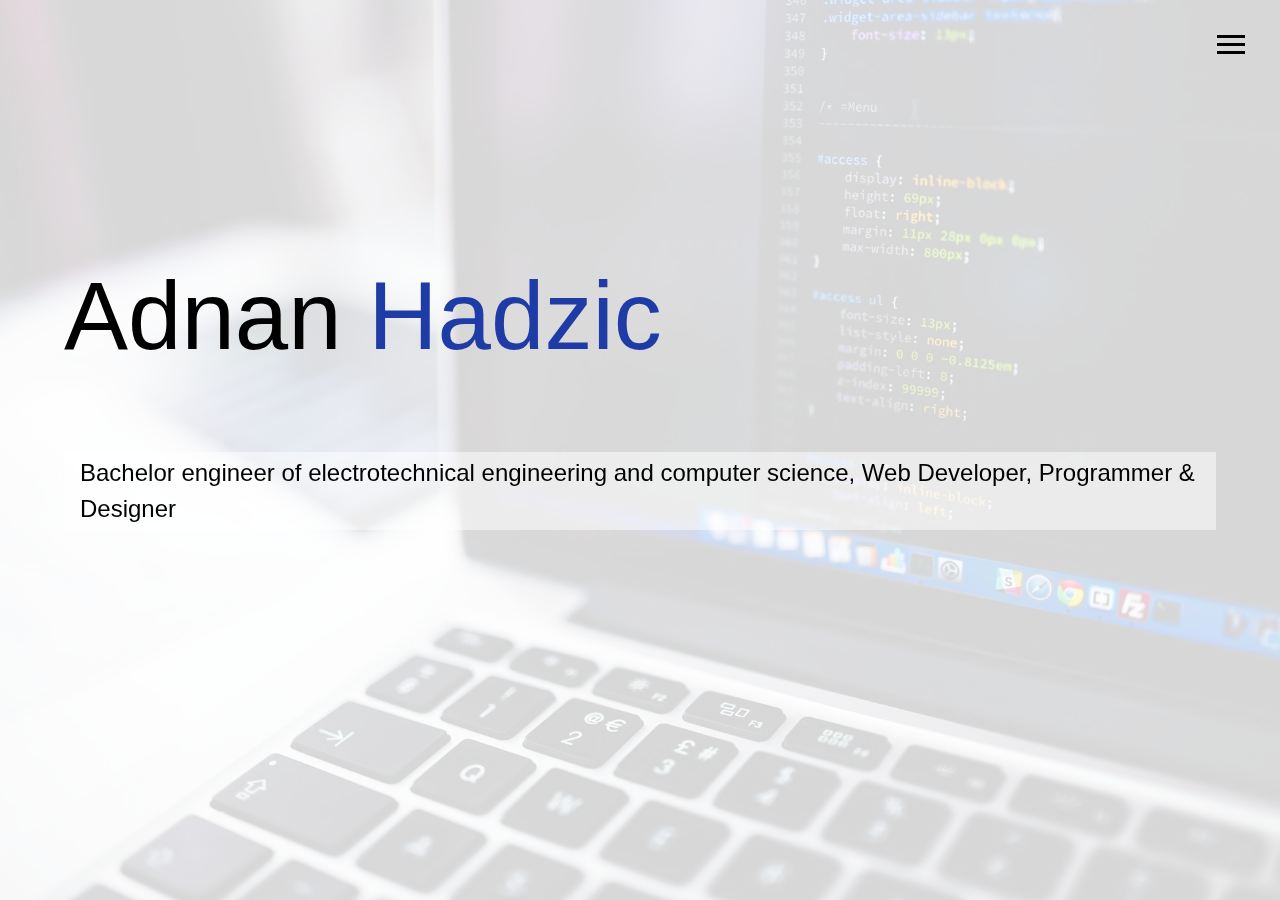
<file: index.html>
<!DOCTYPE html>
<html lang="en">

<head>
  <meta charset="UTF-8">
  <meta name="viewport" content="width=device-width, initial-scale=1.0">
  <meta http-equiv="X-UA-Compatible" content="ie=edge">
  <link rel="stylesheet" href="https://use.fontawesome.com/releases/v5.2.0/css/all.css" integrity="sha384-hWVjflwFxL6sNzntih27bfxkr27PmbbK/iSvJ+a4+0owXq79v+lsFkW54bOGbiDQ"
    crossorigin="anonymous">

  <link rel="stylesheet" href="scss/main.css">
  <title>Welcome To My Portfolio</title>
</head>

<body id="bg-img">
  <header>
    <div class="menu-btn">
      <div class="btn-line"></div>
      <div class="btn-line"></div>
      <div class="btn-line"></div>
    </div>

    <nav class="menu">
      <div class="menu-branding">
        <div class="portrait">
          <h1 class="h1 text-secondary">Welcome to my portfolio</h1>
        </div>
      </div>
      <ul class="menu-nav">
        <li class="nav-item current">
          <a href="index.html" class="nav-link">
            Home
          </a>
        </li>
        <li class="nav-item">
          <a href="about.html" class="nav-link">
            About Me
          </a>
        </li>
        <li class="nav-item">
          <a href="work.html" class="nav-link">
            My Work
          </a>
        </li>
        <li class="nav-item">
          <a href="contact.html" class="nav-link">
            How To Reach Me
          </a>
        </li>
      </ul>
    </nav>
  </header>

  <main id="home">
    <h1 class="lg-heading">
      Adnan
      <span class="text-secondary">Hadzic</span>
    </h1>
    <h2 class="sm-heading">
        Bachelor engineer of electrotechnical engineering and computer science,
        Web Developer, Programmer & Designer  
    </h2>
    
    <div class="icons ">
      <a class=" b" href="https://www.instagram.com/adnan.hadzic.7/">
        <i class=" fab fa-instagram fa-2x "></i>
      </a>
      <a class=" b" href="https://www.facebook.com/adnan.hadzic.7?epa=SEARCH_BOX">
        <i class=" fab fa-facebook fa-2x"></i>
      </a>
      <!-- <a href="#!">
        <i class="fab fa-linkedin fa-2x"></i>
      </a> -->
      <a class=" b" href="https://github.com/Nane89">
        <i class=" fab fa-github fa-2x"></i> 
      </a>
    </div>
  </main>

  <script src="js/main.js"></script>
</body>

</html>
</file>
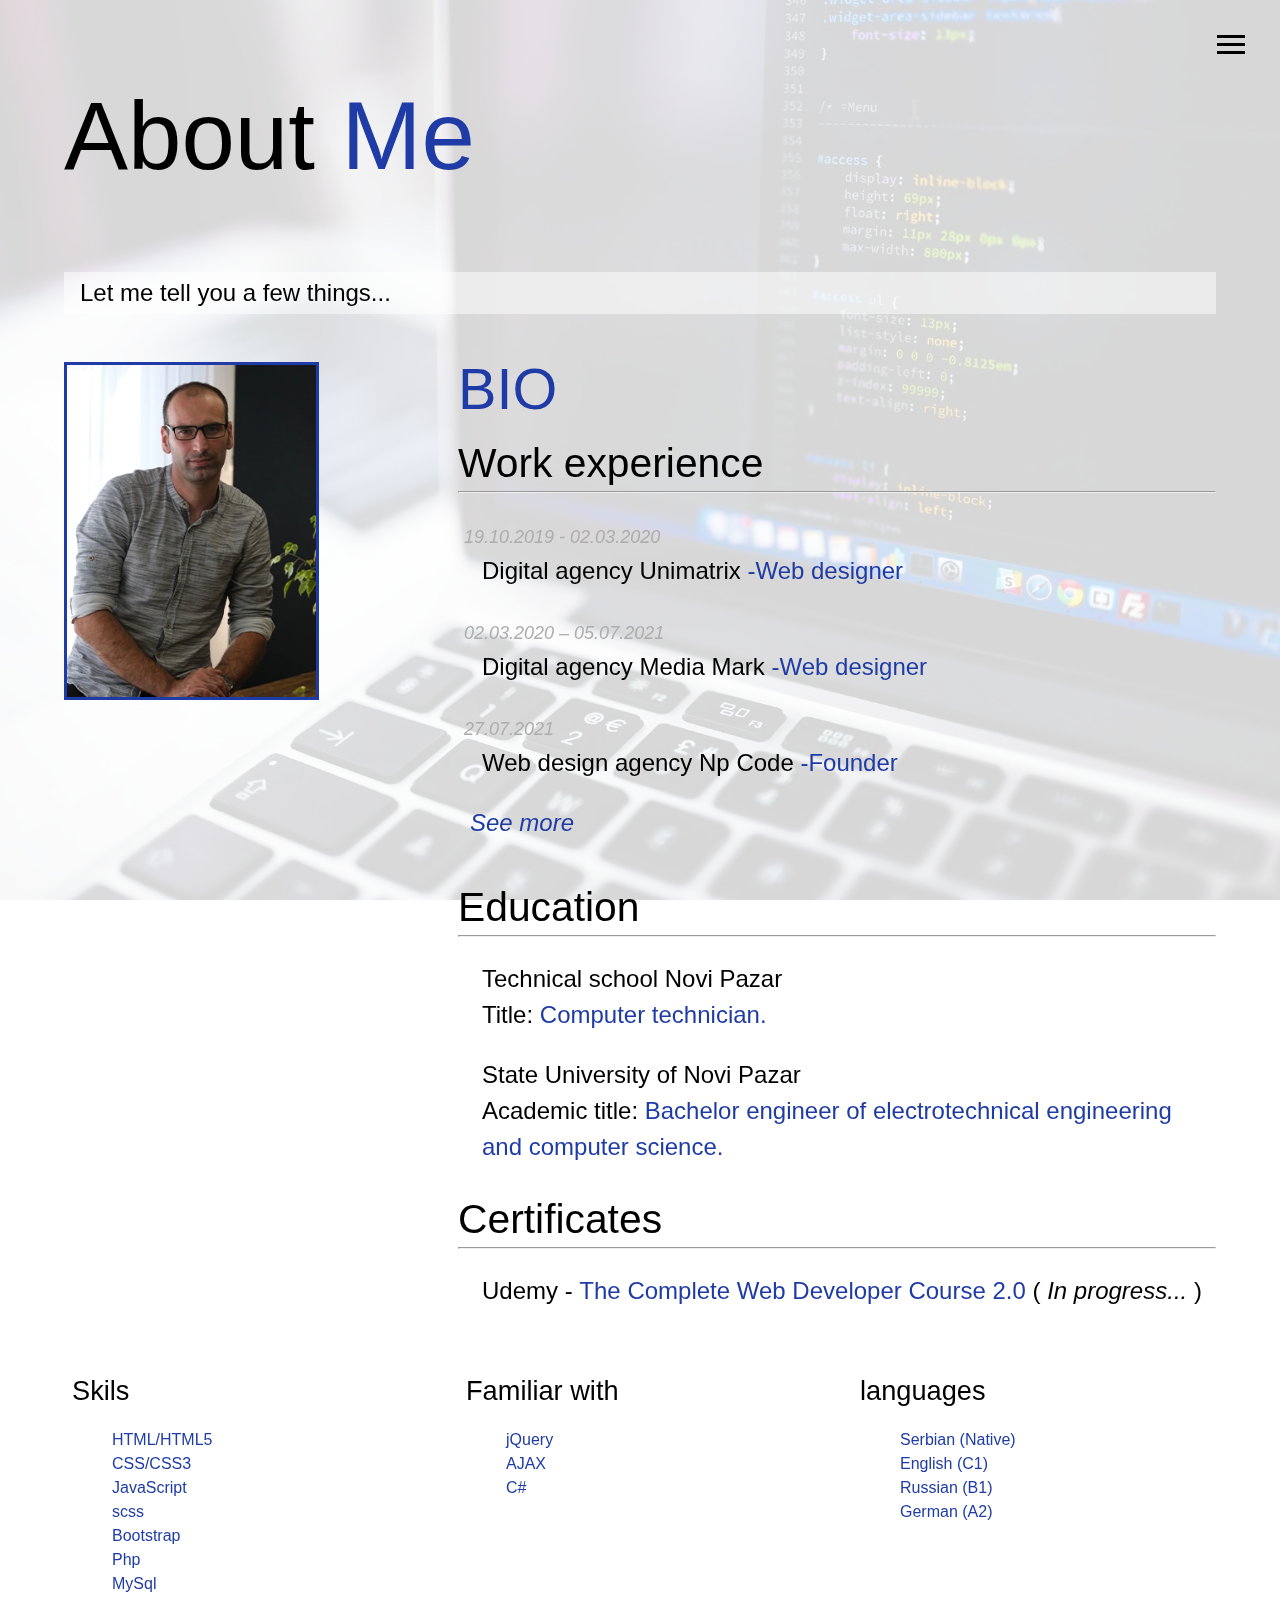
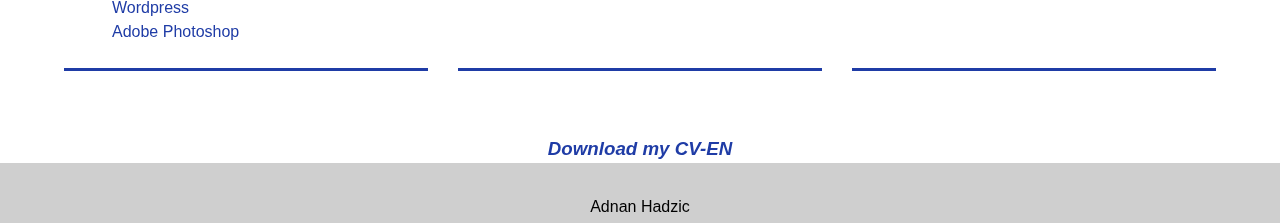
<file: about.html>
<!DOCTYPE html>
<html lang="en">

<head>
  <meta charset="UTF-8">
  <meta name="viewport" content="width=device-width, initial-scale=1.0">
  <meta http-equiv="X-UA-Compatible" content="ie=edge">
  <link rel="stylesheet" href="https://use.fontawesome.com/releases/v5.2.0/css/all.css" integrity="sha384-hWVjflwFxL6sNzntih27bfxkr27PmbbK/iSvJ+a4+0owXq79v+lsFkW54bOGbiDQ"
    crossorigin="anonymous">

  <link rel="stylesheet" href="scss/main.css">
  <title>About Me</title>
</head>

<body id="bg-img">
  <header>
    <div class="menu-btn">
      <div class="btn-line"></div>
      <div class="btn-line"></div>
      <div class="btn-line"></div>
    </div>

    <nav class="menu">
      <div class="menu-branding">
        <div class="portrait">
          <h1 class="h1 text-secondary">About</h1>
        </div>
      </div>
      <ul class="menu-nav">
        <li class="nav-item">
          <a href="index.html" class="nav-link">
            Home
          </a>
        </li>
        <li class="nav-item current">
          <a href="about.html" class="nav-link">
            About Me
          </a>
        </li>
        <li class="nav-item">
          <a href="work.html" class="nav-link">
            My Work
          </a>
        </li>
        <li class="nav-item">
          <a href="contact.html" class="nav-link">
            How To Reach Me
          </a>
        </li>
      </ul>
    </nav>
  </header>

  <main id="about">
    <h1 class="lg-heading">
      About
      <span class="text-secondary">Me</span>
    </h1>
    <h2 class="sm-heading">
      Let me tell you a few things...
    </h2>
    <div class="about-info">
      <img src="img\Portfolio4.webp" alt="Adnan Hadzic" class="bio-image" >
   

      <div class="bio">
        <h2 class="text-secondary mdd-heading">BIO</h3>
        

          <h3 class="md-heading">  Work experience  <hr class="rst"> </h3>

         <p><Spam class="padingDate"><i>19.10.2019 - 02.03.2020</i> </Spam> <br> Digital agency  Unimatrix 	<span class="text-secondary">	-Web designer</span> </p>
         <p><Spam class="padingDate"><i>02.03.2020 – 05.07.2021</i></Spam><br> Digital agency Media Mark	<span class="text-secondary">	-Web designer</span> </p>
         <p><Spam class="padingDate"><i>27.07.2021</i>      </Spam> <br>   Web design agency Np Code	<span class="text-secondary">	-Founder</span> </p>

          <a href="work.html"><span class="text-secondary btn-sm " > <i> See more </i></span> </a> <br><br>
          
        <h3 class="md-heading">  Education <hr class="rst"> </h3>
          <p>
            Technical school Novi Pazar <br> Title: <span class="text-secondary">Computer technician.</span>
            </p>
          <p>   State University of  Novi Pazar <br>
             
                Academic title: <span class="text-secondary">Bachelor engineer of electrotechnical engineering  <br> and computer science.</span> 
          </p>
          
          
          
          <h3 class="md-heading">  Certificates <hr class="rst"> </h3>
          <p>
            Udemy - <span class="text-secondary">The Complete Web Developer Course 2.0</span> (<i> In progress...</i> ) 
          </p>
        
        
        
        
        
        
        </div>

      <div class="job job-1 ">
        <h3 class="md-heading">Skils</h3>
        
        <!--<h6>Full Stack Developer</h6>--> 
        <ul class="text-secondary">
          <li>HTML/HTML5</li>
          <li>CSS/CSS3</li>
          <li>JavaScript</li>
          <li>scss</li>
          <li>Bootstrap</li>
          <li>Php</li>
          <li>MySql</li>
          <li>Wordpress</li>
          <li>Adobe Photoshop</li>
          
        

        </ul>
      </div>

      <div class="job job-2">
        <h3 class="md-heading">Familiar with</h3>
        

        <ul class="text-secondary" ><p>
            <li>jQuery</li>
            <li>AJAX</li>
            <li>C#</li>
            
          
          </p>
  
          </ul>
       
      </div>

      <div class="job job-3">
        <h3 class="md-heading">languages</h3>

        <ul class="text-secondary"><p>
            <li>Serbian (Native)</li>
            <li>English (C1)</li>
            <li>Russian (B1)</li>
            <li>German (A2)</li>
          
          </p>
  
          </ul>


        
       
      </div>
    </div>
  </main>

  <div>       
      
      <a href="doc\CV Adnan Hadzic EN.pdf">  <h3 class="text-secondary myCV" >   <i class="fa fa-download  "> Download my CV-EN</i></h3> </a>  
    </div>

  <footer id="main-footer">
    <p> Adnan Hadzic</p>
  </footer>

  <script src="js/main.js"></script>
</body>

</html>
</file>
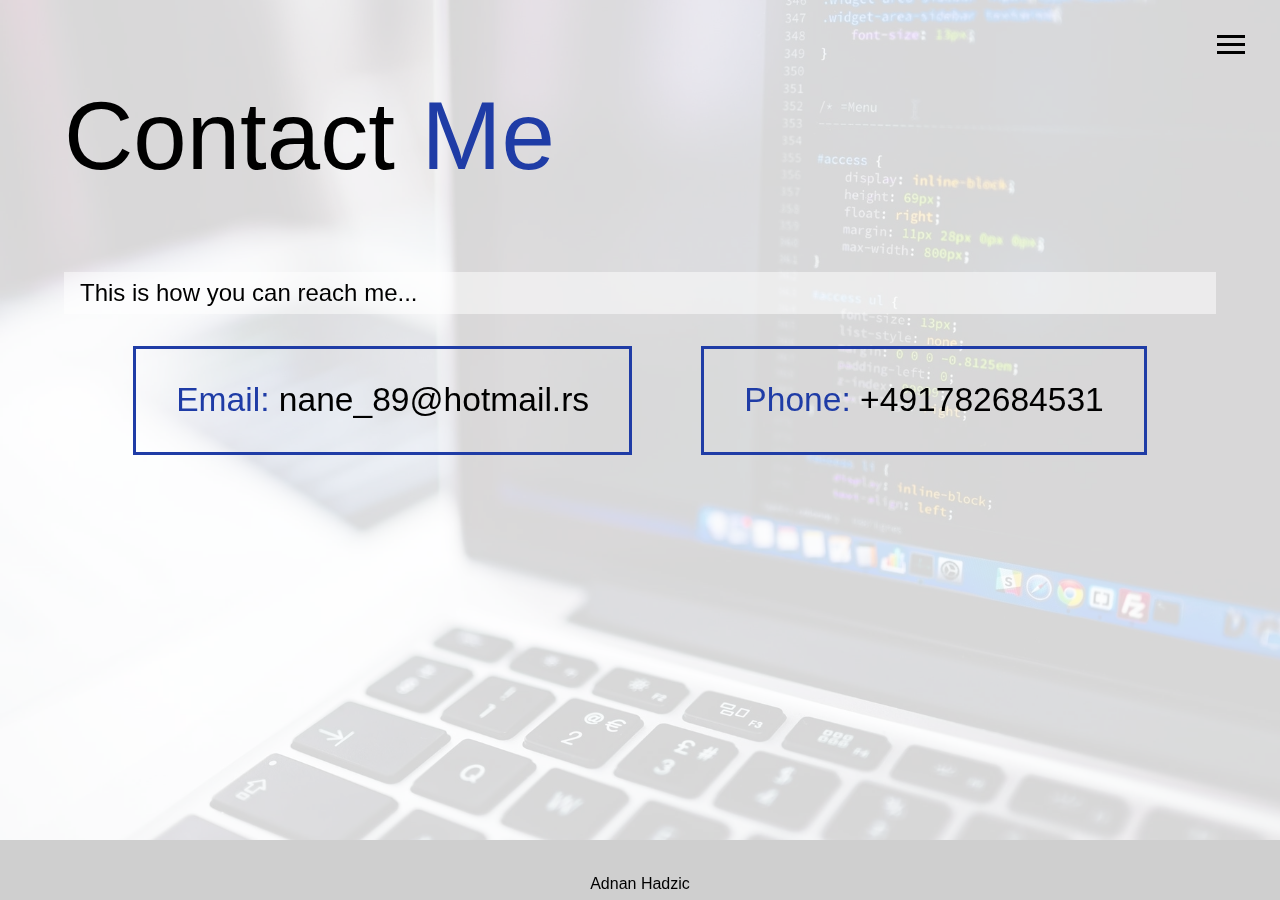
<file: contact.html>
<!DOCTYPE html>
<html lang="en">

<head>
  <meta charset="UTF-8">
  <meta name="viewport" content="width=device-width, initial-scale=1.0">
  <meta http-equiv="X-UA-Compatible" content="ie=edge">
  <link rel="stylesheet" href="https://use.fontawesome.com/releases/v5.2.0/css/all.css" integrity="sha384-hWVjflwFxL6sNzntih27bfxkr27PmbbK/iSvJ+a4+0owXq79v+lsFkW54bOGbiDQ"
    crossorigin="anonymous">

  <link rel="stylesheet" href="scss/main.css">
  <title>Contact Me</title>
</head>

<body id="bg-img">
  <header>
    <div class="menu-btn">
      <div class="btn-line"></div>
      <div class="btn-line"></div>
      <div class="btn-line"></div>
    </div>

    <nav class="menu">
      <div class="menu-branding">
        <div class="portrait">
          <h1 class="h1 text-secondary">Contact</h1>
        </div>
      </div>
      <ul class="menu-nav">
        <li class="nav-item">
          <a href="index.html" class="nav-link">
            Home
          </a>
        </li>
        <li class="nav-item">
          <a href="about.html" class="nav-link">
            About Me
          </a>
        </li>
        <li class="nav-item">
          <a href="work.html" class="nav-link">
            My Work
          </a>
        </li>
        <li class="nav-item current">
          <a href="contact.html" class="nav-link">
            How To Reach Me
          </a>
        </li>
      </ul>
    </nav>
  </header>

  <main id="contact">
    <h1 class=" lg-heading">
      Contact
      <span class="text-secondary">Me</span>
    </h1>
    <h2 class="sm-heading">
      This is how you can reach me...
    </h2>
    <div class="boxes ">
      <div>
        <p class="p"><span class="text-secondary">Email: </span>nane_89@hotmail.rs</p>
      </div>
      <div>
        <p class="p"><span class=" text-secondary">Phone: </span> +491782684531</p>
      </div>
      
    </div>
  </main>

  <footer id="main-footer">
    <p> Adnan Hadzic</p>
  </footer>

  <script src="js/main.js"></script>
</body>

</html>
</file>
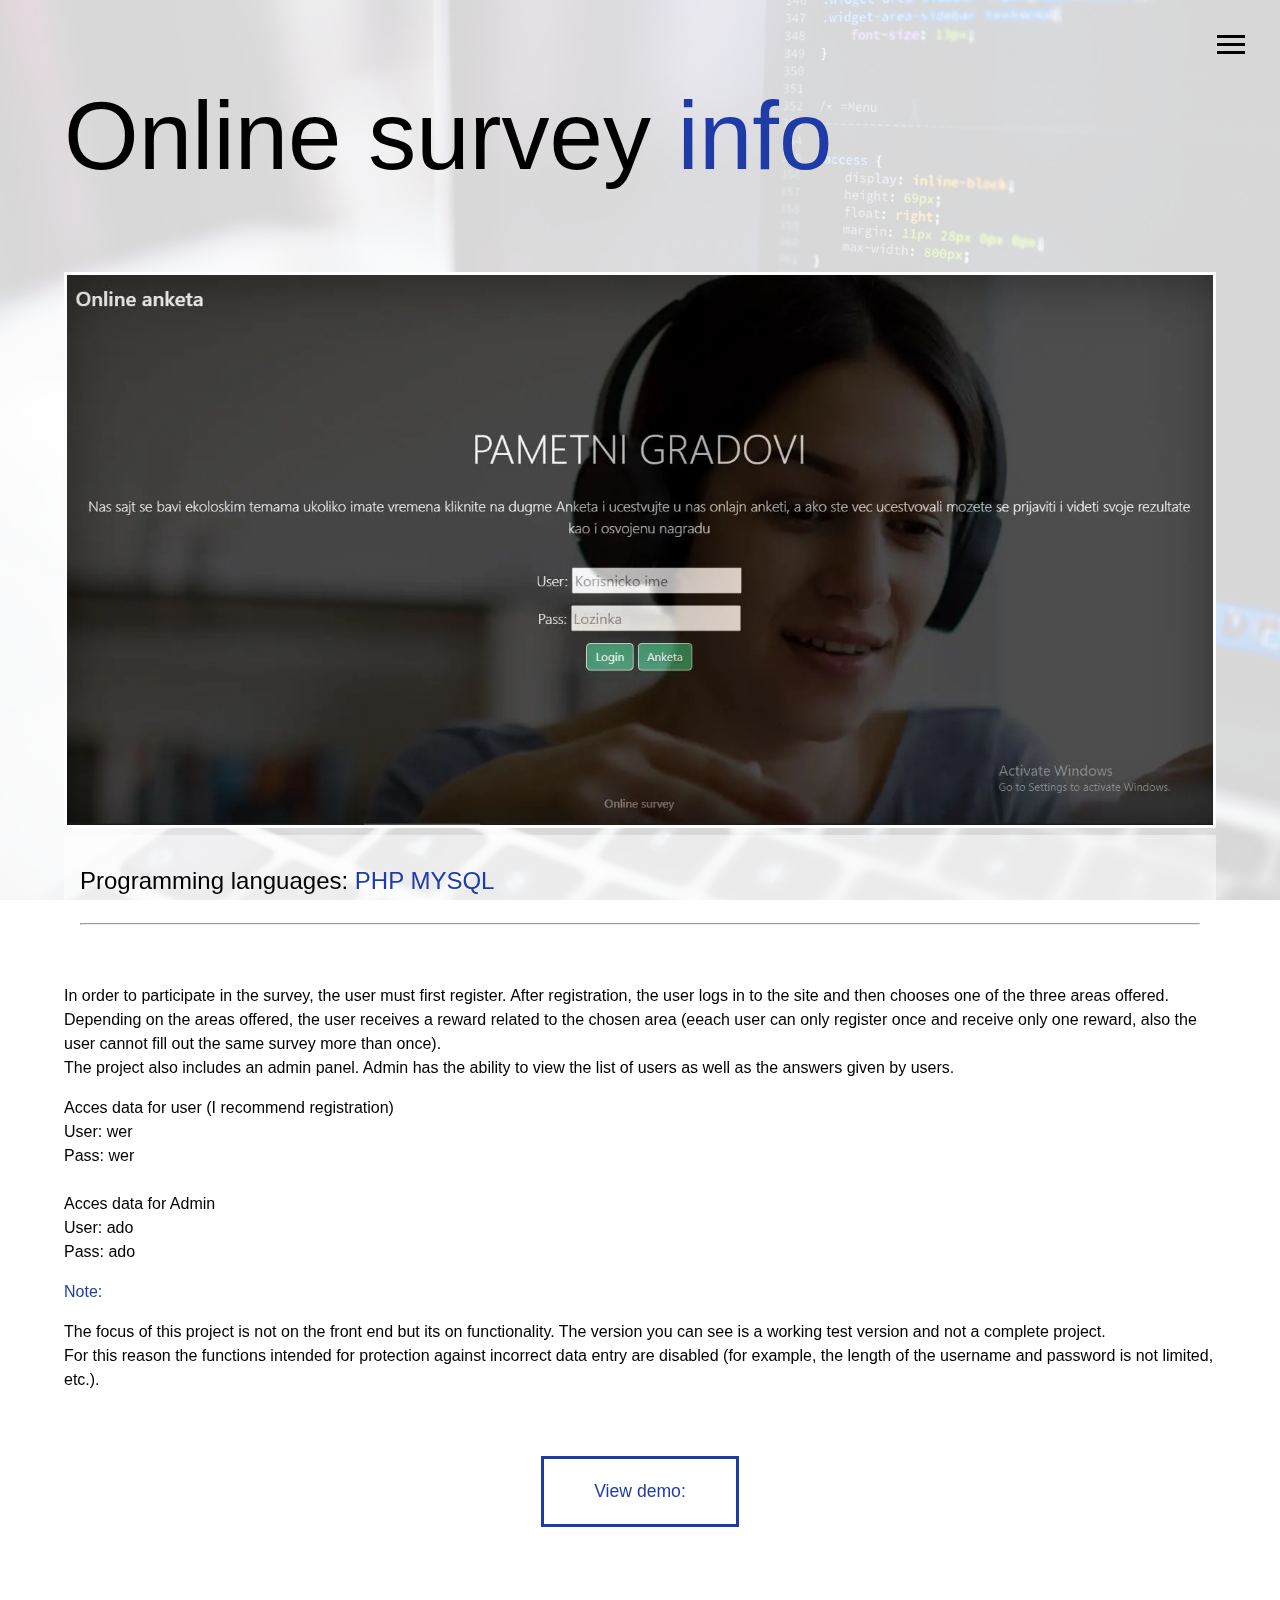
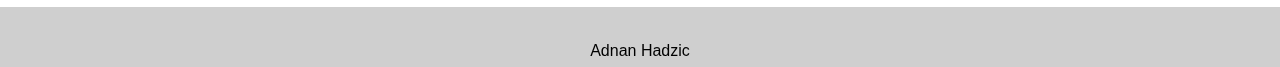
<file: onlineanketa.html>
<!DOCTYPE html>
<html lang="en">
  <head>
    <meta charset="UTF-8" />
    <meta name="viewport" content="width=device-width, initial-scale=1.0" />
    <meta http-equiv="X-UA-Compatible" content="ie=edge" />
    <link
      rel="stylesheet"
      href="https://use.fontawesome.com/releases/v5.2.0/css/all.css"
      integrity="sha384-hWVjflwFxL6sNzntih27bfxkr27PmbbK/iSvJ+a4+0owXq79v+lsFkW54bOGbiDQ"
      crossorigin="anonymous"
    />

    <link rel="stylesheet" href="scss/main.css" />
    <title>onlinesurvey  info</title>
  </head>

  <body id="bg-img">
    <header>
      <div class="menu-btn">
        <div class="btn-line"></div>
        <div class="btn-line"></div>
        <div class="btn-line"></div>
      </div>

      <nav class="menu">
        <div class="menu-branding">
          <div class="portrait">
            <h1 class="h1 text-secondary">Work</h1>
          </div>
        </div>
        <ul class="menu-nav">
          <li class="nav-item">
            <a href="index.html" class="nav-link">
              Home
            </a>
          </li>
          <li class="nav-item">
            <a href="about.html" class="nav-link">
              About Me
            </a>
          </li>
          <li class="nav-item current">
            <a href="work.html" class="nav-link">
              My Work
            </a>
          </li>
          <li class="nav-item">
            <a href="contact.html" class="nav-link">
              How To Reach Me
            </a>
          </li>
        </ul>
      </nav>
    </header>

    <main id="work">
      <h1 class="lg-heading">
      Online survey</b> 
        <span class="text-secondary">info</span>
      </h1>
      
      
      <img  src="img/projects/onlineAnketa.webp" alt="Project" />
      
     <h2 class="sm-heading">
      <p>
      Programming languages:
        <span class="text-secondary">PHP MYSQL </span><hr></p> </h2>

    <p>  In order to participate in the survey, the user must first register.
After registration, the user logs in to the site and then chooses one of the three areas offered.


Depending on the areas offered, the user receives a reward related to the chosen area 
(eeach user can only register once and receive only one reward, also the user cannot fill out the same survey more than once). <br>
The project also includes an admin panel. Admin has the ability to view the list of users as well as the answers given by users.</p>

<p>Acces data for user (I recommend registration)<br>
User: wer <br>
Pass: wer <br><br>

Acces data for Admin <br>
User: ado <br>
Pass: ado <br>
</p>


<span class="text-secondary"><p>Note:</p></span>
The focus of this project is not on the front end but its on functionality. The version you can see is a working test version
 and not a complete project. <br/>
 For this reason the functions intended for protection against incorrect data entry are 
 disabled (for example, the length of the username and password is not limited, etc.).

<div class="boxes2">
      <div>
      <a href="http://onlinesurvey.npcode.de/"><p class=""><span class="text-secondary">View demo:</span></p></a>
      </div>
           
    </div>


     

      
      
        
       
        
    </main>

    <footer id="main-footer">
      <p> Adnan Hadzic</p>
    </footer>

    <script src="js/main.js"></script>
  </body>
</html>
</file>
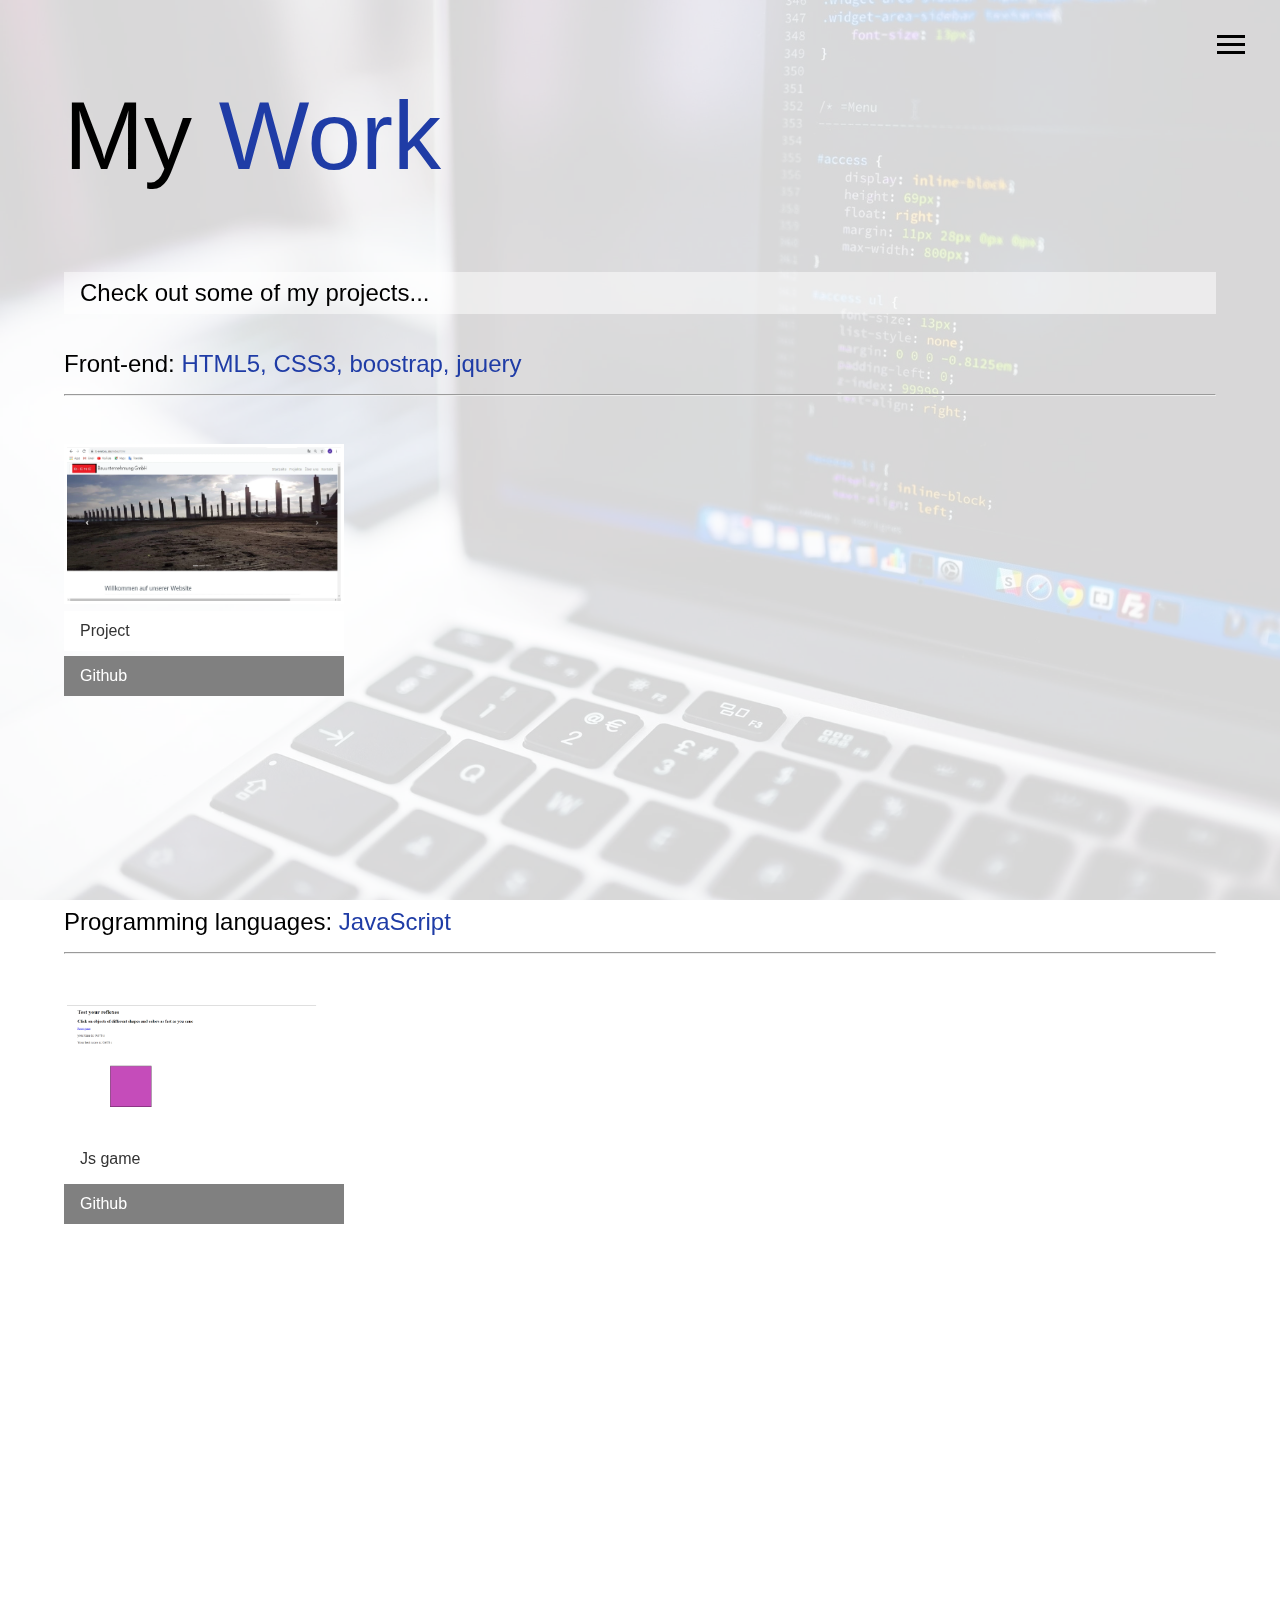
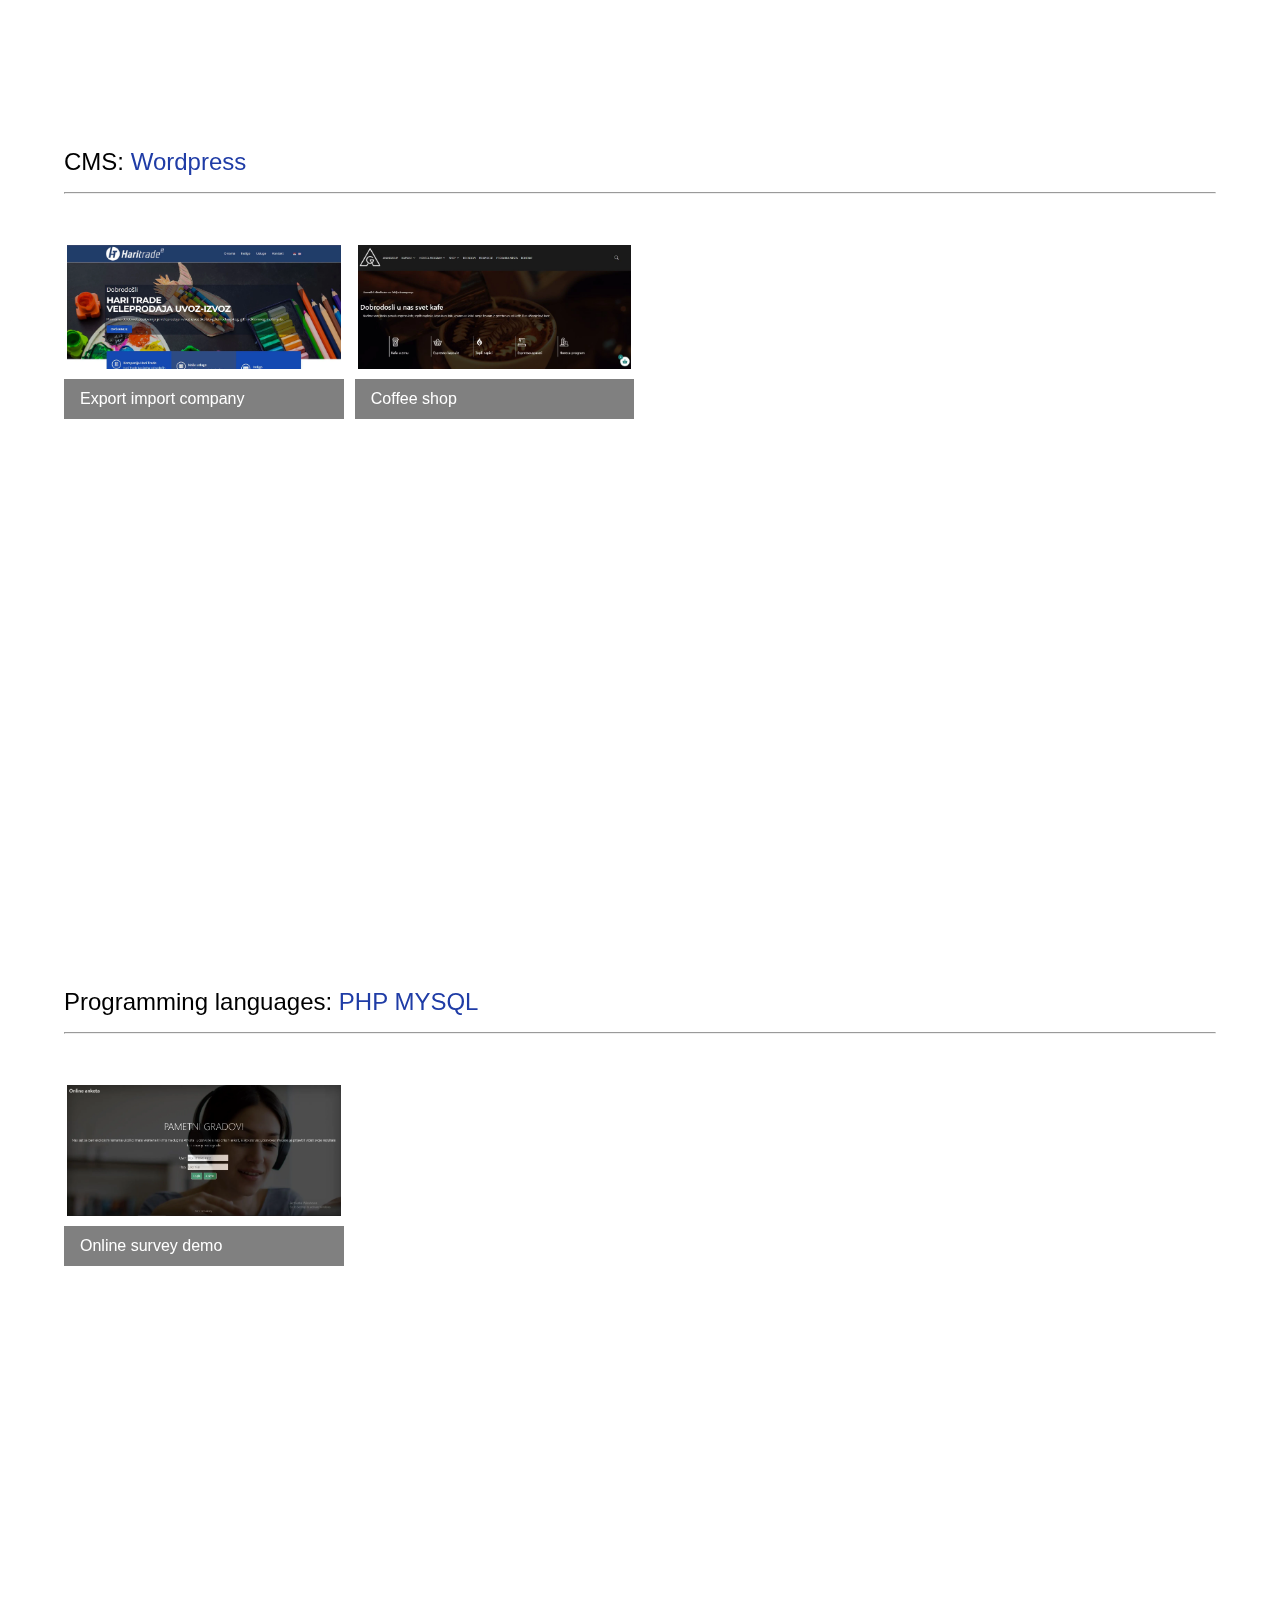
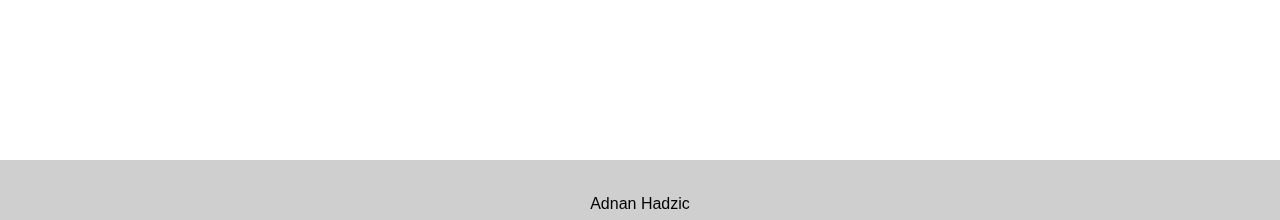
<file: work.html>
<!DOCTYPE html>
<html lang="en">
  <head>
    <meta charset="UTF-8" />
    <meta name="viewport" content="width=device-width, initial-scale=1.0" />
    <meta http-equiv="X-UA-Compatible" content="ie=edge" />
    <link
      rel="stylesheet"
      href="https://use.fontawesome.com/releases/v5.2.0/css/all.css"
      integrity="sha384-hWVjflwFxL6sNzntih27bfxkr27PmbbK/iSvJ+a4+0owXq79v+lsFkW54bOGbiDQ"
      crossorigin="anonymous"
    />

    <link rel="stylesheet" href="scss/main.css" />
    <title>View My Work</title>
  </head>

  <body id="bg-img">
    <header>
      <div class="menu-btn">
        <div class="btn-line"></div>
        <div class="btn-line"></div>
        <div class="btn-line"></div>
      </div>

      <nav class="menu">
        <div class="menu-branding">
          <div class="portrait">
            <h1 class="h1 text-secondary">Work</h1>
          </div>
        </div>
        <ul class="menu-nav">
          <li class="nav-item">
            <a href="index.html" class="nav-link">
              Home
            </a>
          </li>
          <li class="nav-item">
            <a href="about.html" class="nav-link">
              About Me
            </a>
          </li>
          <li class="nav-item current">
            <a href="work.html" class="nav-link">
              My Work
            </a>
          </li>
          <li class="nav-item">
            <a href="contact.html" class="nav-link">
              How To Reach Me
            </a>
          </li>
        </ul>
      </nav>
    </header>

    <main id="work">
      <h1 class="lg-heading">
        My
        <span class="text-secondary">Work</span>
      </h1>
      <h2 class="sm-heading">
        Check out some of my projects...
     

      <h2 class="">
        Front-end:
        <span class="text-secondary"> HTML5, CSS3, boostrap, jquery </span><hr ><br>
      </h2>
      <div class="projects">
        
       
        
        <!--4-th block--> 
        <div class="item">
          <a href="https://nane89.github.io/Bene-Bau/">
            <img src="img/projects/b-enebau.webp" alt="Project" />
          </a>
          <a href="https://nane89.github.io/Bene-Bau/" class="btn-light">
            <i class="fas fa-eye"></i> Project
          </a>
          <a href="https://github.com/Nane89/Bene-Bau" class="btn-dark" >
            <i class="fab fa-github"></i> Github
          </a>
          </div> <!--5-th block--> 
        </div>

      <div>
    </main>


    <main id="work">
      <h2 class="">
        Programming languages:
        <span class="text-secondary">JavaScript </span><hr><br>
      </h2>
      
      <div class="projects">
        <div class="item">
        <a href="https://nane89.github.io/code/">
          <img src=" img/projects/jsgame.webp.png" alt="Project"  />
        </a>
        <a href="https://nane89.github.io/code/" class="btn-light">
          <i class="fas fa-eye"></i> Js game
        </a>
        <a href=" https://github.com/Nane89/code" class="btn-dark">
          <i class="fab fa-github"></i> Github
        </a>
        </div>

            
      </div>
      

    </main>
    <!--Wordpress sajtovi-->
    <main id="work">
      <h2 >
        CMS:
        <span class="text-secondary">Wordpress </span><hr><br>
      </h2>
      
      <div class="projects">
        <div class="item">
          
          
            <a href="https://haritrade.rs/">
              <img src="img\projects\Haritrade.webp" alt="Hari trade" />           
            </a>   
            <a href="#" class="btn-dark">
              Export import company
            </a>     
              
          
      </div>
        <div class="item">
          <a href="https://www.anangroup.rs/testnaslovna/">
            <img src="img\projects\anangroup.webp" alt="anangroup.rs" />
          </a>
          <a href="https://www.anangroup.rs/testnaslovna/" class="btn-dark">
            Coffee shop
         </a>
          
        </div>
        
                 
        
     

      

        
        
    </main>

    <main id="work">
      <h2 class="">
        Programming languages:
        <span class="text-secondary">PHP MYSQL </span><hr><br>
      </h2>
      
      <div class="projects">
        <div class="item">        
        <!--1-th block-->   
        <div class="item">
                      <img src="img/projects/onlineAnketa.webp" alt="Project" />
          

         

                      <a href="onlineanketa.html">
                        <span class="btn-dark">
           Online survey demo 
            
          </a>
         </span>
          
        </div>
        </div>        
      
      </div>
      

    </main>

    <footer id="main-footer">
      <p> Adnan Hadzic</p>
    </footer>

    <script src="js/main.js"></script>
  </body>
</html>
</file>
<file: scss/main.css>
.menu-btn {
  position: absolute;
  z-index: 3;
  right: 35px;
  top: 35px;
  cursor: pointer;
  -webkit-transition: all 0.5s ease-out;
  transition: all 0.5s ease-out;
}

.menu-btn .btn-line {
  width: 28px;
  height: 3px;
  margin: 0 0 5px 0;
  background: #000;
  -webkit-transition: all 0.5s ease-out;
  transition: all 0.5s ease-out;
}

.menu-btn.close {
  -webkit-transform: rotate(180deg);
          transform: rotate(180deg);
}

.menu-btn.close .btn-line:nth-child(1) {
  -webkit-transform: rotate(45deg) translate(5px, 5px);
          transform: rotate(45deg) translate(5px, 5px);
}

.menu-btn.close .btn-line:nth-child(2) {
  opacity: 0;
}

.menu-btn.close .btn-line:nth-child(3) {
  -webkit-transform: rotate(-45deg) translate(7px, -6px);
          transform: rotate(-45deg) translate(7px, -6px);
}

.menu {
  position: fixed;
  top: 0;
  width: 100%;
  opacity: 0.95;
  visibility: hidden;
}

.menu.show {
  visibility: visible;
}

.menu-branding, .menu-nav {
  display: -webkit-box;
  display: -ms-flexbox;
  display: flex;
  -webkit-box-orient: vertical;
  -webkit-box-direction: normal;
      -ms-flex-flow: column wrap;
          flex-flow: column wrap;
  -webkit-box-align: left;
      -ms-flex-align: left;
          align-items: left;
  -webkit-box-pack: center;
      -ms-flex-pack: center;
          justify-content: center;
  float: left;
  width: 50%;
  height: 100vh;
  overflow: hidden;
}

.menu-nav {
  margin: 0;
  padding-left: 3em;
  background: #cccccc;
  list-style: none;
  -webkit-transform: translate3d(0, -100%, 0);
          transform: translate3d(0, -100%, 0);
  -webkit-transition: all 0.5s ease-out;
  transition: all 0.5s ease-out;
}

.menu-nav.show {
  -webkit-transform: translate3d(0, 0, 0);
          transform: translate3d(0, 0, 0);
}

.menu-branding {
  background: white;
  -webkit-transform: translate3d(0, 100%, 0);
          transform: translate3d(0, 100%, 0);
  -webkit-transition: all 0.5s ease-out;
  transition: all 0.5s ease-out;
  opacity: 1;
  padding-left: 4em;
}

.menu-branding.show {
  -webkit-transform: translate3d(0, 0, 0);
          transform: translate3d(0, 0, 0);
}

.menu-branding .portrait {
  position: absolute;
  top: 0;
}

.menu .nav-item {
  -webkit-transform: translate3d(600px, 0, 0);
          transform: translate3d(600px, 0, 0);
  -webkit-transition: all 0.5s ease-out;
  transition: all 0.5s ease-out;
}

.menu .nav-item.show {
  -webkit-transform: translate3d(0, 0, 0);
          transform: translate3d(0, 0, 0);
}

.menu .nav-item.current > a {
  color: #1F3CA6;
}

.menu .nav-link {
  display: inline-block;
  position: relative;
  font-size: 30px;
  text-transform: uppercase;
  padding: 1rem 0;
  font-weight: 300;
  color: #000;
  text-decoration: none;
  -webkit-transition: all 0.5s ease-out;
  transition: all 0.5s ease-out;
}

.menu .nav-link:hover {
  color: #1F3CA6;
}

.nav-item:nth-child(1) {
  -webkit-transition-delay: 0.1s;
          transition-delay: 0.1s;
}

.nav-item:nth-child(2) {
  -webkit-transition-delay: 0.2s;
          transition-delay: 0.2s;
}

.nav-item:nth-child(3) {
  -webkit-transition-delay: 0.3s;
          transition-delay: 0.3s;
}

.nav-item:nth-child(4) {
  -webkit-transition-delay: 0.4s;
          transition-delay: 0.4s;
}

* {
  -webkit-box-sizing: border-box;
          box-sizing: border-box;
}

body {
  background: white;
  color: #000;
  height: 100%;
  margin: 0;
  font-family: "Segoe UI", Tahoma, Geneva, Verdana, sans-serif;
  line-height: 1.5;
}

body#bg-img {
  background: url(../img/background.webp);
  background-attachment: fixed;
  background-size: cover;
  position: -webkit-sticky;
  position: sticky;
}

body#bg-img:after {
  content: '';
  position: fixed;
  top: 0;
  right: 0;
  width: 100%;
  height: 100vh;
  z-index: -1;
  background: rgba(255, 255, 255, 0.81);
}

h1,
h2,
h3 {
  margin: 0;
  font-weight: 400;
}

h1.lg-heading,
h2.lg-heading,
h3.lg-heading {
  font-size: 6rem;
  font-weight: 300;
  margin-bottom: 4rem;
}

h1.md-heading,
h2.md-heading,
h3.md-heading {
  font-size: 1.7em;
}

h1.mdd-heading,
h2.mdd-heading,
h3.mdd-heading {
  font-size: 2.4em;
}

h1.sm-heading,
h2.sm-heading,
h3.sm-heading {
  margin-bottom: 2rem;
  padding: 0.2rem 1rem;
  background: rgba(255, 255, 255, 0.5);
}

h1.mm-heading,
h2.mm-heading,
h3.mm-heading {
  margin-bottom: 2rem;
  margin-left: 2rem;
  padding: 0.2rem 1rem;
  color: #1F3CA6;
}

ul,
li {
  list-style: none;
  list-style-type: none;
}

a {
  color: #fff;
  text-decoration: none;
}

.b {
  color: black;
  text-decoration: none;
}

header {
  position: fixed;
  z-index: 2;
  width: 100%;
}

.text-secondary {
  color: #1F3CA6;
  font-weight: 500;
}

.h1 {
  margin: 20px auto;
  font-size: 50px;
  font-weight: 500;
}

main {
  padding: 4rem;
  min-height: calc(100vh - 60px);
}

main .icons {
  margin-top: 1rem;
}

main .icons a {
  padding: 0.4rem;
  -webkit-transition: all 0.5s ease-out;
  transition: all 0.5s ease-out;
}

main .icons a:hover {
  color: #1F3CA6;
}

main#home {
  overflow: hidden;
}

main#home h1 {
  margin-top: 20vh;
}

.padingDate {
  margin-left: -1em;
  color: #adadad;
  font-size: 18px;
}

.about-info {
  display: -ms-grid;
  display: grid;
  grid-gap: 30px;
      grid-template-areas: "bioimage bio bio" "job1 job2 job3";
  -ms-grid-columns: (1fr)[3];
      grid-template-columns: repeat(3, 1fr);
}

.about-info .bio-image {
  -ms-grid-row: 1;
  -ms-grid-column: 1;
  grid-area: bioimage;
  width: 70%;
  margin-top: 1rem;
  border: #1F3CA6 3px solid;
}

.about-info .bio {
  -ms-grid-row: 1;
  -ms-grid-column: 2;
  -ms-grid-column-span: 2;
  grid-area: bio;
  font-size: 1.5rem;
  text-align: left;
}

.about-info .bio p {
  padding-left: 1em;
}

.about-info .job-1 {
  -ms-grid-row: 2;
  -ms-grid-column: 1;
  grid-area: job1;
  text-align: left;
}

.about-info .job-2 {
  -ms-grid-row: 2;
  -ms-grid-column: 2;
  grid-area: job2;
  text-align: left;
}

.about-info .job-3 {
  -ms-grid-row: 2;
  -ms-grid-column: 3;
  grid-area: job3;
  text-align: left;
}

.about-info .job {
  background: white;
  padding: 0.5rem;
  border-bottom: #1F3CA6 3px solid;
}

.projects {
  display: -ms-grid;
  display: grid;
  grid-gap: 0.7rem;
  -ms-grid-columns: (1fr)[3];
      grid-template-columns: repeat(3, 1fr);
  border: 1px;
}

img {
  width: 100%;
  border: 3px #fff solid;
}

img:hover {
  opacity: 0.5;
  border-color: #1F3CA6;
  -webkit-transition: all 0.5s ease-out;
  transition: all 0.5s ease-out;
}

.p {
  font-size: 2.1rem;
  margin: 2px 0px 2px 0px;
}

.boxes {
  display: -webkit-box;
  display: -ms-flexbox;
  display: flex;
  -ms-flex-wrap: wrap;
      flex-wrap: wrap;
  -webkit-box-pack: space-evenly;
      -ms-flex-pack: space-evenly;
          justify-content: space-evenly;
  -webkit-box-align: center;
      -ms-flex-align: center;
          align-items: center;
  margin-top: 1rem;
}

.boxes div {
  font-size: 2rem;
  border: 3px #1F3CA6 solid;
  padding: 1.5rem 2.5rem;
  margin-bottom: 3rem;
  -webkit-transition: all 0.5s ease-out;
  transition: all 0.5s ease-out;
}

.boxes div:hover {
  padding: 0.5rem 1.5rem;
  background: #1F3CA6;
  color: white;
}

.boxes div:hover span {
  color: #EECE1A;
}

.boxes2 {
  display: -webkit-box;
  display: -ms-flexbox;
  display: flex;
  -ms-flex-wrap: wrap;
      flex-wrap: wrap;
  -webkit-box-pack: space-evenly;
      -ms-flex-pack: space-evenly;
          justify-content: space-evenly;
  -webkit-box-align: left;
      -ms-flex-align: left;
          align-items: left;
  margin-top: 4em;
}

.boxes2 div {
  font-size: 1.1rem;
  border: 3px #1F3CA6 solid;
  padding: 2px 50px;
  margin-bottom: 1rem;
  -webkit-transition: all 0.5s ease-out;
  transition: all 0.5s ease-out;
}

.boxes2 div:hover {
  padding: 0.5rem 1.5rem;
  background: #1F3CA6;
  color: white;
}

.boxes2 div:hover span {
  color: #EECE1A;
}

.btn, .btn-dark, .btn-light {
  display: block;
  padding: 0.5rem 1rem;
  border: 0;
  margin-bottom: 0.3rem;
}

.btn:hover, .btn-dark:hover, .btn-light:hover {
  background: #1F3CA6;
  color: #fff;
}

.btn-sm {
  padding: 0.5em;
}

.btn-sm:hover {
  background: #1F3CA6;
  color: #fff;
}

.btn-dark {
  background: gray;
  color: #fff;
}

.btn-light {
  background: white;
  color: #333;
}

.w-box {
  background-color: #000000;
  color: #000;
  padding: 0;
  margin: 0;
}

.rst {
  margin-left: 0px;
  margin-top: -3px;
}

.myCV {
  text-align: center;
  font-weight: 600;
}

#main-footer {
  text-align: center;
  padding: 1rem;
  background: #cfcfcf;
  color: #000;
  height: 60px;
}

@media screen and (min-width: 1171px) {
  .projects {
    -ms-grid-columns: (1fr)[4];
        grid-template-columns: repeat(4, 1fr);
  }
}

@media screen and (min-width: 769px) and (max-width: 1170px) {
  .projects {
    -ms-grid-columns: (1fr)[3];
        grid-template-columns: repeat(3, 1fr);
  }
}

@media screen and (max-width: 768px) {
  main {
    -webkit-box-align: Left;
        -ms-flex-align: Left;
            align-items: Left;
    text-align: left;
  }
  main .lg-heading {
    line-height: 1;
    margin-bottom: 1rem;
  }
  ul.menu-nav,
  div.menu-branding {
    float: none;
    width: 100%;
    min-height: 0;
  }
  ul.menu-nav.show,
  div.menu-branding.show {
    -webkit-transform: translate3d(0, 0, 0);
            transform: translate3d(0, 0, 0);
  }
  .menu-nav {
    height: 75vh;
    -webkit-transform: translate3d(-100%, 0, 0);
            transform: translate3d(-100%, 0, 0);
    font-size: 24px;
  }
  .menu-branding {
    height: 25vh;
    -webkit-transform: translate3d(100%, 0, 0);
            transform: translate3d(100%, 0, 0);
  }
  .about-info {
        grid-template-areas: 'bioimage' 'bio' 'job1' 'job2' 'job3';
    -ms-grid-columns: 1fr;
        grid-template-columns: 1fr;
  }
  .projects {
    -ms-grid-columns: (1fr)[2];
        grid-template-columns: repeat(2, 1fr);
  }
}

@media screen and (max-width: 500px) {
  main {
    padding: 2rem;
  }
  main #home h1 {
    margin-top: 10vh;
  }
  main .p {
    font-size: 1rem;
    margin: 2px 0px 2px 0px;
  }
  main .lg-heading {
    margin-top: 1rem;
    font-size: 3rem;
  }
  .projects {
    -ms-grid-columns: 1fr;
        grid-template-columns: 1fr;
  }
}

.text-secondary {
  color: #1F3CA6;
}

.h1 {
  margin: 10px 3px 1px 3px;
  font-size: 25px;
  font-weight: 400;
}
/*# sourceMappingURL=main.css.map */
</file>
